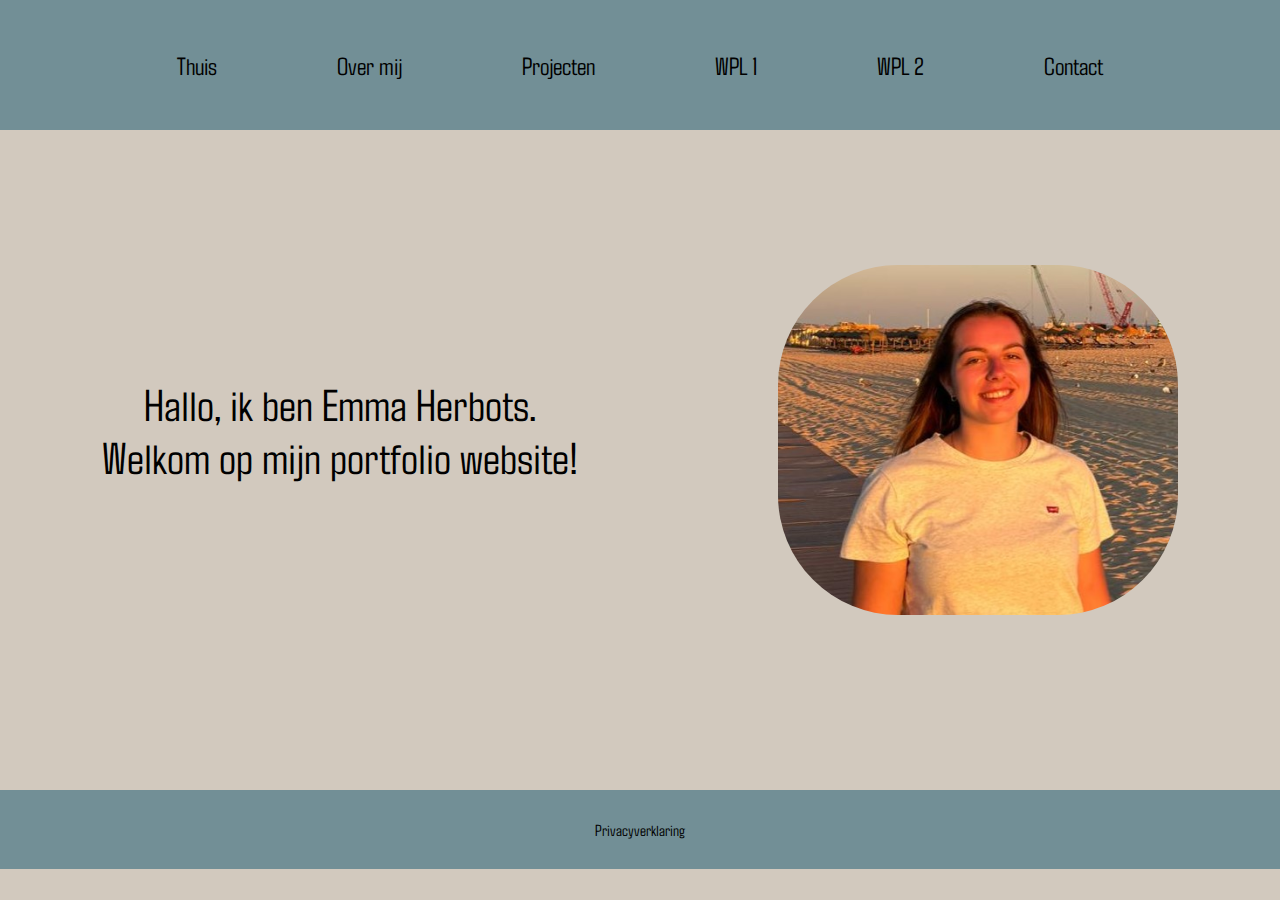
<file: index.html>
<html lang="nl">
<head>
    <meta charset="UTF-8">
    <title>Thuis</title>
    <link rel="preconnect" href="https://fonts.googleapis.com">
    <link rel="preconnect" href="https://fonts.gstatic.com" crossorigin>
    <link href="https://fonts.googleapis.com/css2?family=Agdasima:wght@400;700&display=swap" rel="stylesheet">
    <meta name="viewport" content="width=device-width, initial-scale=1.0">
    <link rel="stylesheet" href="assets/css/style.css">
</head>
<body>
<header>
    <article>
        <div id="navigatie">
            <nav>
                <ul>
                    <li><a href="index.html">Thuis</a></li>
                    <li><a href="over-mij.html">Over mij</a></li>
                    <li><a href="projecten.html">Projecten</a></li>
                    <li><a href="werkplekleren.html">WPL 1</a></li>
                    <li><a href="wpl2.html">WPL 2</a></li>
                    <li><a href="contact.html">Contact</a></li>
                </ul>
            </nav>
        </div>
    </article>
</header>
<main>
    <section>
        <div class="welcome">
            <p>Hallo, ik ben Emma Herbots.<br>Welkom op mijn portfolio website!</p>
            <img src="assets/images/Afbeelding%20van%20WhatsApp%20op%202024-12-03%20om%2018.46.36_10beb8a6.jpg" alt="mijn profiel foto">
        </div>
    </section>
</main>
<footer>
    <section>
        <ul>
            <li>
                <a href="/assets/Privacyverklaring.pdf" target="_blank" rel="noopener">Privacyverklaring</a>
            </li>
        </ul>
    </section>
</footer>
</body>
</html>
</file>
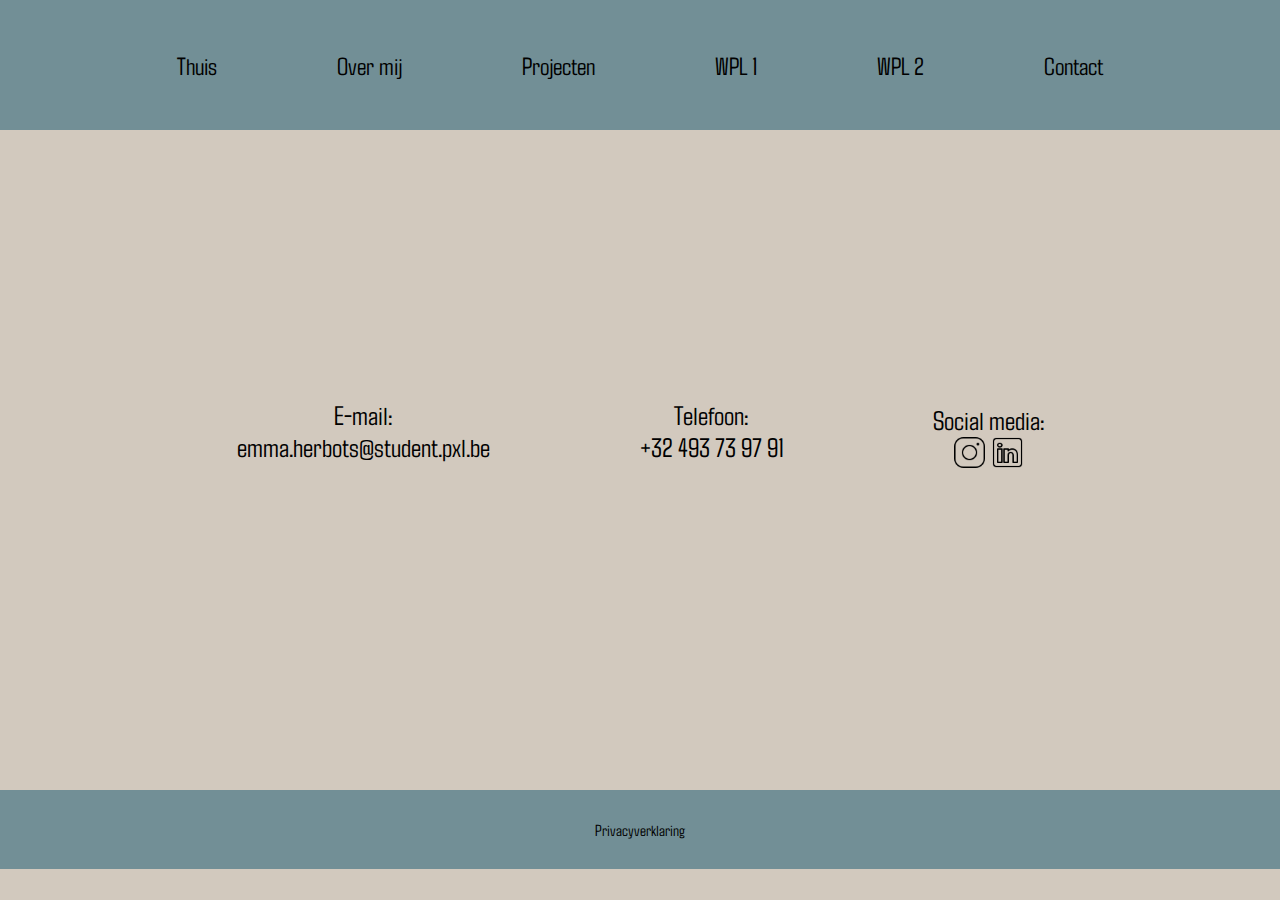
<file: contact.html>
<!DOCTYPE html>
<html lang="nl">
<head>
    <meta charset="UTF-8">
    <title>Contact</title>
    <link rel="preconnect" href="https://fonts.googleapis.com">
    <link rel="preconnect" href="https://fonts.gstatic.com" crossorigin>
    <link href="https://fonts.googleapis.com/css2?family=Agdasima:wght@400;700&display=swap" rel="stylesheet">
    <meta name="viewport" content="width=device-width, initial-scale=1.0">
    <script defer src="wpl.js"></script>
    <link rel="stylesheet" href="assets/css/style.css">
</head>
<body>
<header>
    <article>
    <div id="navigatie">
        <nav>
            <ul>
                <li><a href="index.html">Thuis</a></li>
                <li><a href="over-mij.html">Over mij</a></li>
                <li><a href="projecten.html">Projecten</a></li>
                <li><a href="werkplekleren.html">WPL 1</a></li>
                <li><a href="wpl2.html">WPL 2</a></li>
                <li><a href="contact.html">Contact</a></li>
            </ul>
        </nav>
    </div>
    </article>
</header>
<main>
    <section>
    <div class="contact">
        <p>E-mail:<br>emma.herbots@student.pxl.be</p>
        <p>Telefoon:<br>+32 493 73 97 91</p>

        <div class="socials-container">
            <div class="social-item">
                <p>Social media:</p>
                <a href="https://www.instagram.com/emma.herbots/" target="_blank" rel="noopener"><img src="assets/images/icons8-instagram-50.png" alt="instagram logo" ></a>
                <a href="https://www.linkedin.com/in/emma-herbots-a1575b332/" target="_blank" rel="noopener"><img src="assets/images/icons8-linkedin-50.png" alt="linkedin logo"></a>
            </div>
        </div>
    </div>
    </section>
</main>
<footer>
    <section>
        <ul>
            <li>
                <a href="/assets/Privacyverklaring.pdf" target="_blank" rel="noopener">Privacyverklaring</a>
            </li>
        </ul>
    </section>
</footer>
</body>
</html>
</file>
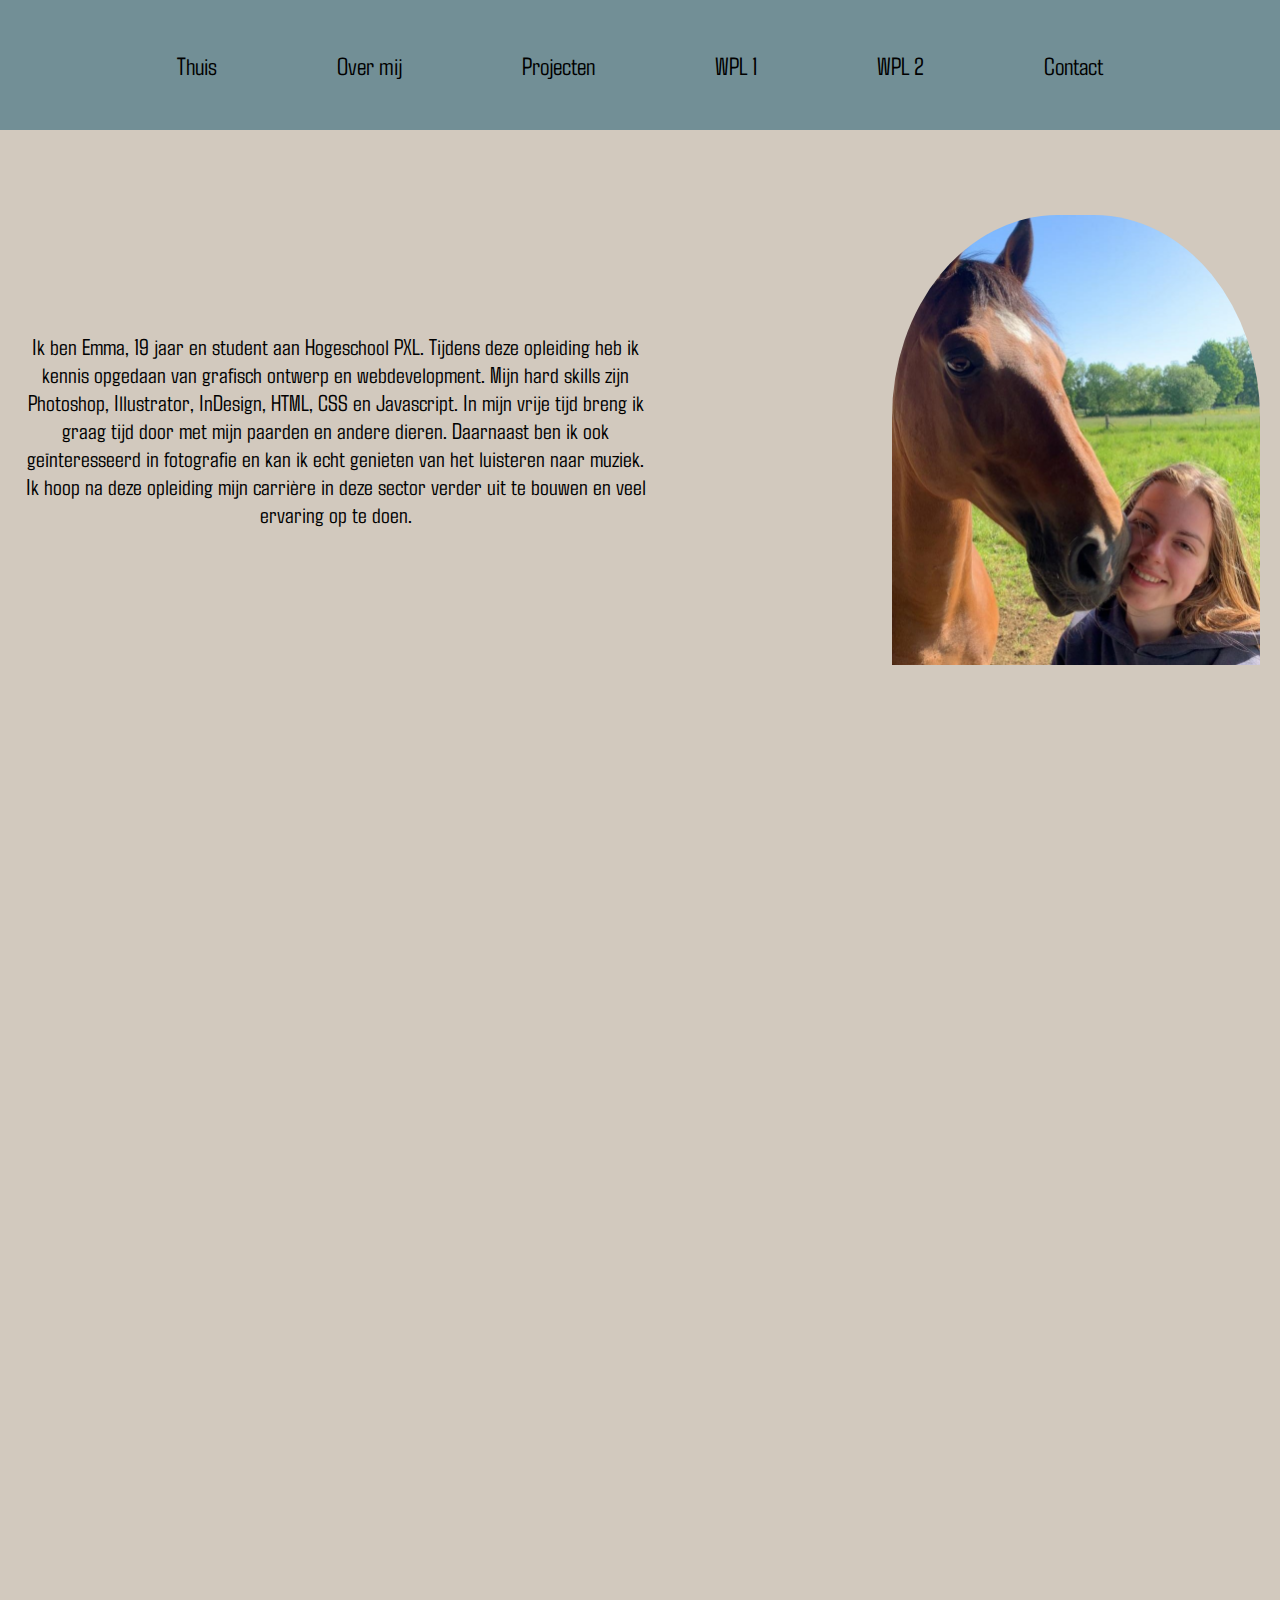
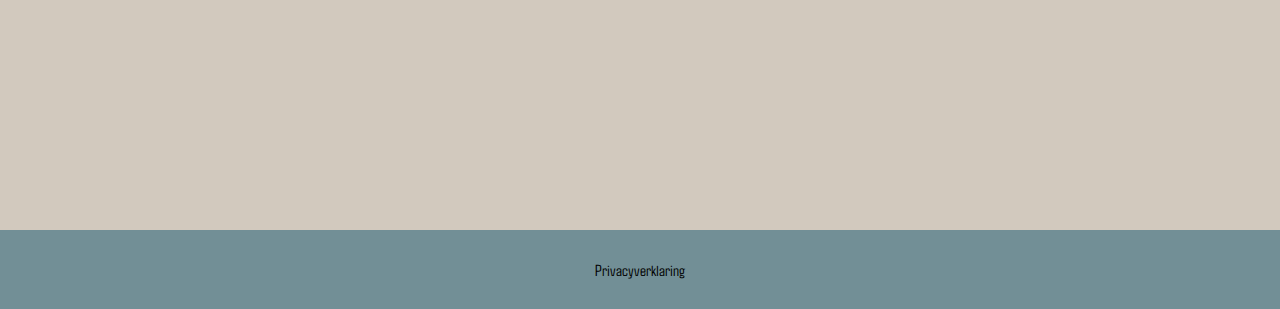
<file: over-mij.html>
<!DOCTYPE html>
<html lang="nl">
<head>
    <meta charset="UTF-8">
    <title>Over mij</title>
  <link rel="preconnect" href="https://fonts.googleapis.com">
  <link rel="preconnect" href="https://fonts.gstatic.com" crossorigin>
  <link href="https://fonts.googleapis.com/css2?family=Agdasima:wght@400;700&display=swap" rel="stylesheet">
  <meta name="viewport" content="width=device-width, initial-scale=1.0">
  <script defer src="animatie.js"></script>
  <link rel="stylesheet" href="assets/css/style.css">
</head>

<button id="backToTop" title="Terug naar boven">↑</button>

<body>
<header>
  <article>
  <div id="navigatie">
    <nav>
      <ul>
        <li><a href=index.html>Thuis</a></li>
        <li><a href="over-mij.html">Over mij</a></li>
        <li><a href="projecten.html">Projecten</a></li>
        <li><a href="werkplekleren.html">WPL 1</a></li>
        <li><a href="wpl2.html">WPL 2</a></li>
        <li><a href="contact.html">Contact</a></li>
      </ul>
    </nav>
  </div>
  </article>
</header>

<main>
  <section>
  <div class="information">
  <p>Ik ben Emma, 19 jaar en student aan Hogeschool PXL. Tijdens deze opleiding heb ik kennis opgedaan van grafisch ontwerp en webdevelopment. Mijn hard skills zijn Photoshop, Illustrator, InDesign, HTML, CSS en Javascript. In mijn vrije tijd breng ik graag tijd door met mijn paarden en andere dieren. Daarnaast ben ik ook geïnteresseerd in fotografie en kan ik echt genieten van het luisteren naar muziek. Ik hoop na deze opleiding mijn carrière in deze sector verder uit te bouwen en veel ervaring op te doen.</p>
  <img src="assets/images/Afbeelding%20van%20WhatsApp%20op%202024-12-03%20om%2018.46.37_e9f24dba.jpg" alt="ik met mij paard Armani">
  </div>

    <article class="pop-in">
      <div class="titel">Extra weetje</div>
      <div class="extra">
        <p>Naast mijn werk als grafisch ontwerper is mijn passie voor paarden een belangrijk onderdeel van mijn leven. Ik rij al sinds mijn kindertijd en verzorg met veel inzet mijn eigen paarden thuis. De dagelijkse tijd in de stallen geeft me niet alleen energie, maar heeft me ook waardevolle eigenschappen bijgebracht zoals doorzettingsvermogen, verantwoordelijkheid en aandacht voor detail. Die neem ik elke dag mee in mijn werk als ontwerper.</p>
      </div>
    </article>

  </section>
</main>

<footer>
  <section>
    <ul>
      <li>
        <a href="/assets/Privacyverklaring.pdf" target="_blank" rel="noopener">Privacyverklaring</a>
      </li>
    </ul>
  </section>
</footer>
</body>
</html>
</file>
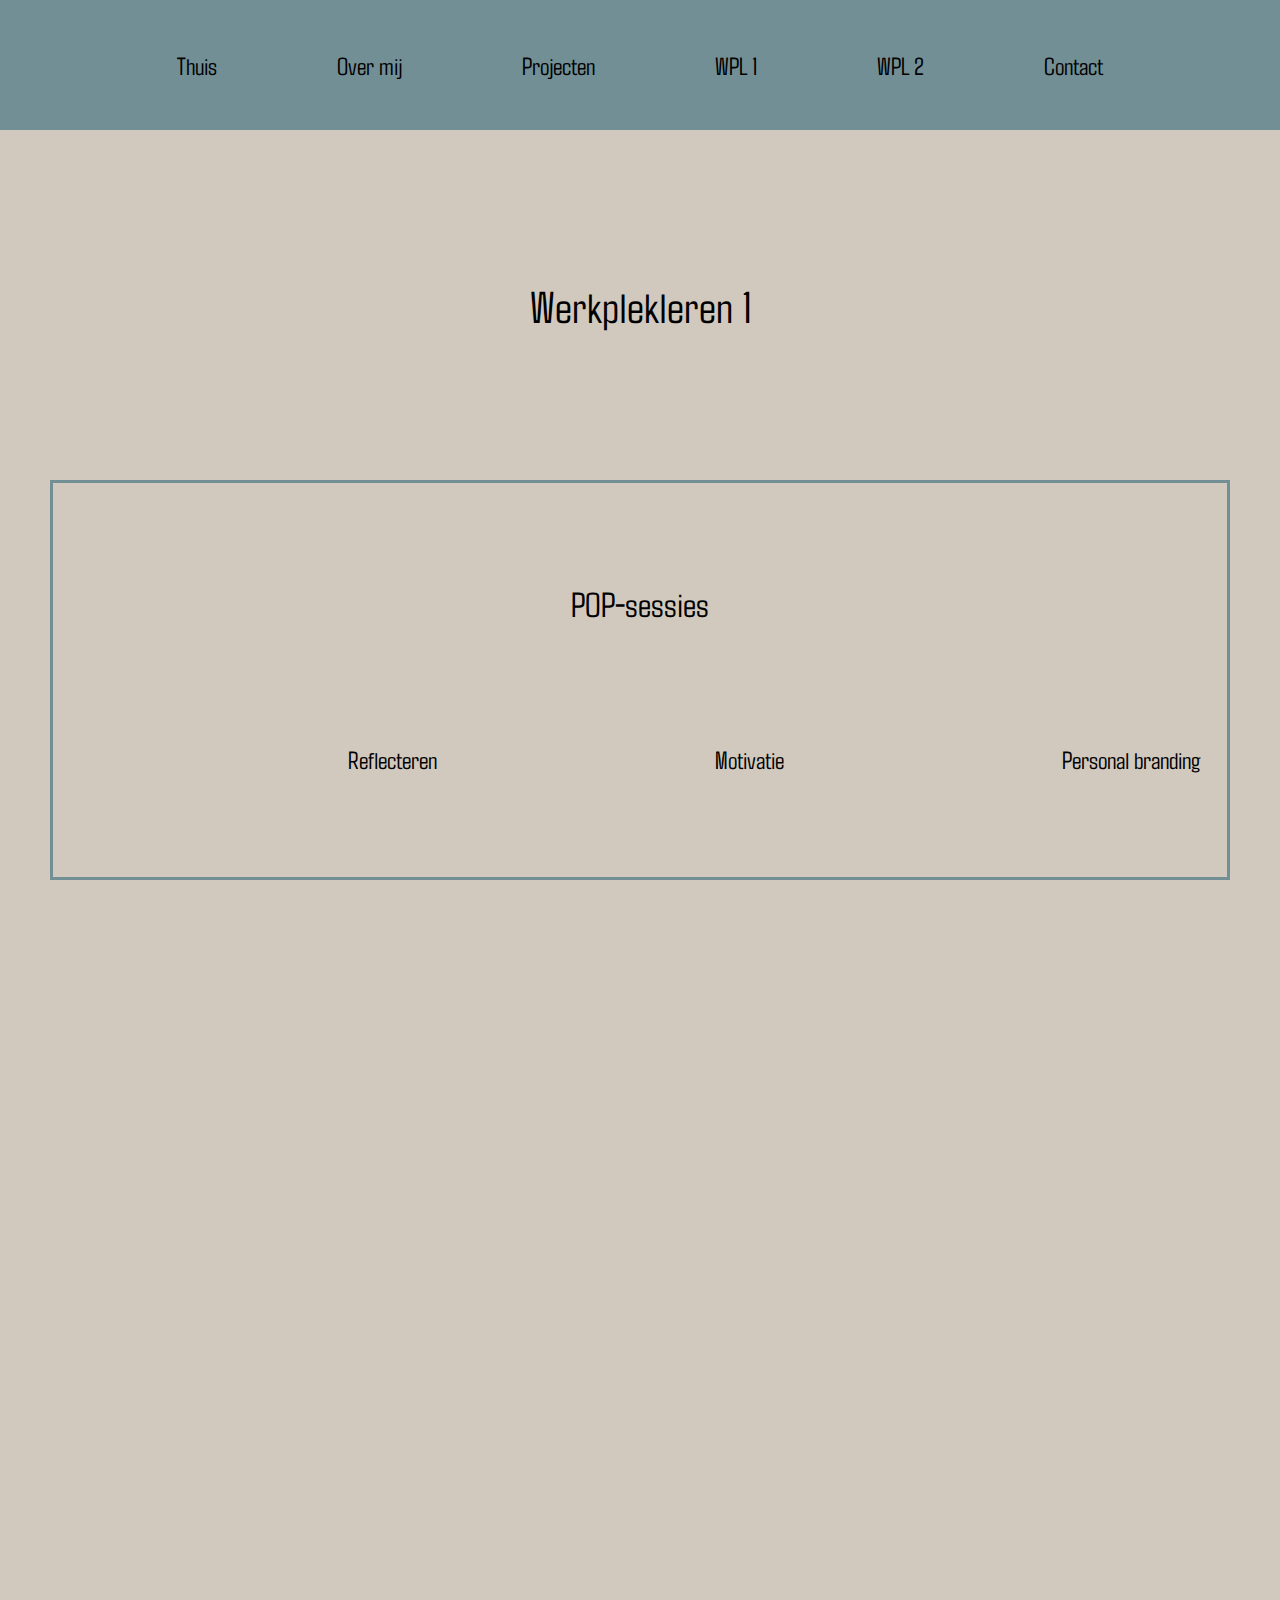
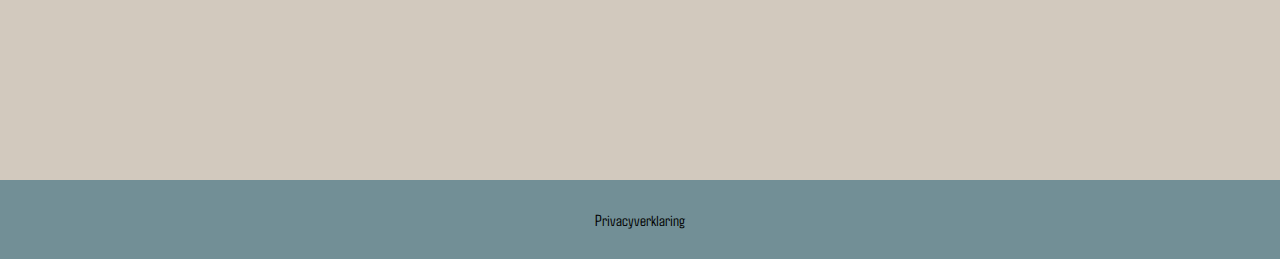
<file: werkplekleren.html>
<!DOCTYPE html>
<html lang="nl">
<head>
    <meta charset="UTF-8">
    <title>Werkplekleren 1</title>
  <link rel="preconnect" href="https://fonts.googleapis.com">
  <link rel="preconnect" href="https://fonts.gstatic.com" crossorigin>
  <link href="https://fonts.googleapis.com/css2?family=Agdasima:wght@400;700&display=swap" rel="stylesheet">
  <meta name="viewport" content="width=device-width, initial-scale=1.0">
  <script defer src="animatie.js"></script>
  <link rel="stylesheet" href="assets/css/style.css">
</head>

<button id="backToTop" title="Terug naar boven">↑</button>

<body>
<header>
  <article>
  <div id="navigatie">
    <nav>
      <ul>
        <li><a href=index.html>Thuis</a></li>
        <li><a href="over-mij.html">Over mij</a></li>
        <li><a href="projecten.html">Projecten</a></li>
        <li><a href="werkplekleren.html">WPL 1</a></li>
        <li><a href="wpl2.html">WPL 2</a></li>
        <li><a href="contact.html">Contact</a></li>
      </ul>
    </nav>
  </div>
  </article>
</header>
<main>
<section>
  <div class="titel">
    <p>Werkplekleren 1</p>
  </div>

  <article class="pop-in">
  <div class="wpl">
  <div class="pop-sessies">
    <p>POP-sessies</p>
  </div>
    <div class="link">
      <a href="https://drive.google.com/file/d/18aEJ13fGnbP0dyMihuIkD5DKUneV419F/view?usp=drive_link" target="_blank" rel="noopener">Reflecteren</a>
      <a href="https://drive.google.com/file/d/15gHQey7FE7LmGZsbdPdKYosseYw8wwkM/view?usp=drive_link" target="_blank" rel="noopener">Motivatie</a>
      <a href="https://drive.google.com/file/d/1MI_Jfu3R8Sypz3lrSeEyNlx7jHvx5O8y/view?usp=drive_link" target="_blank" rel="noopener">Personal branding</a>
    </div>
  </div>
  </article>

  <article class="pop-in">
  <div class="wpl">
    <div class="seminarie">
      <p>Seminaries</p>
    </div>
    <div class="link1">
      <a href="https://drive.google.com/file/d/1XtIa7F3aiOazSLTI2oeJKCxJdYwhs4VR/view?usp=drive_link" target="_blank" rel="noopener">Opdracht gastsprekers</a>
    </div>
  </div>
  </article>

  <article class="pop-in">
  <div class="wpl">
    <div class="vacatures">
      <p>Vacatures</p>
    </div>
    <div class="link2">
      <a href="https://drive.google.com/file/d/1DQjOAa6qHC7XA8rvwIK17egWEYqCO9CQ/view?usp=drive_link" target="_blank" rel="noopener">Vacature opdracht</a>
    </div>
  </div>
  </article>

  <article class="pop-in">
  <div class="wpl">
    <div class="dashboard">
      <p>Dashboard & Concept poster</p>
    </div>
    <div class="link3">
      <a href="https://www.figma.com/proto/hBGZGDAAZ9iztdGm6V3auU/Dashboard-Cv?node-id=34-46&starting-point-node-id=34%3A46&t=g8ElvfeCDfZTwWTp-1" target="_blank" rel="noopener">Dashboard</a>
      <a href="https://drive.google.com/file/d/1picaBj4s9yX-j0RVcwKTv7dzFsqczjmt/view?usp=drive_link" target="_blank" rel="noopener">Concept poster</a>
    </div>
  </div>
  </article>

  <article class="pop-in">
  <div class="wpl">
    <div class="portfolio">
      <p>Visual design portfolio</p>
    </div>
    <div class="link4">
      <a href="https://www.figma.com/design/CojGWFPPCO8O9ZsFpDMaUK/portfolio-design?node-id=41-52&t=1R4RNZR9ZPUr8nER-1" target="_blank" rel="noopener">Visual design</a>
    </div>
  </div>
  </article>

  <article class="pop-in">
  <div class="wpl">
    <div class="eindreflectie">
      <p>Eindreflectie</p>
    </div>
    <div class="link5">
      <a href="https://drive.google.com/file/d/1g6xVpr4z51qGxmTMOlu2Yju1x5qureH-/view?usp=drive_link" target="_blank" rel="noopener">Eindreflectie werkplekleren 1</a>
    </div>
  </div>
  </article>

</section>
</main>
<footer>
  <section>
    <ul>
      <li>
        <a href="https://drive.google.com/file/d/1wS4E27PwIs46u1TfVx7jOGierfb47Xhd/view?usp=drive_link" target="_blank" rel="noopener">Privacyverklaring</a>
      </li>
    </ul>
  </section>
</footer>
</body>
</html>
</file>
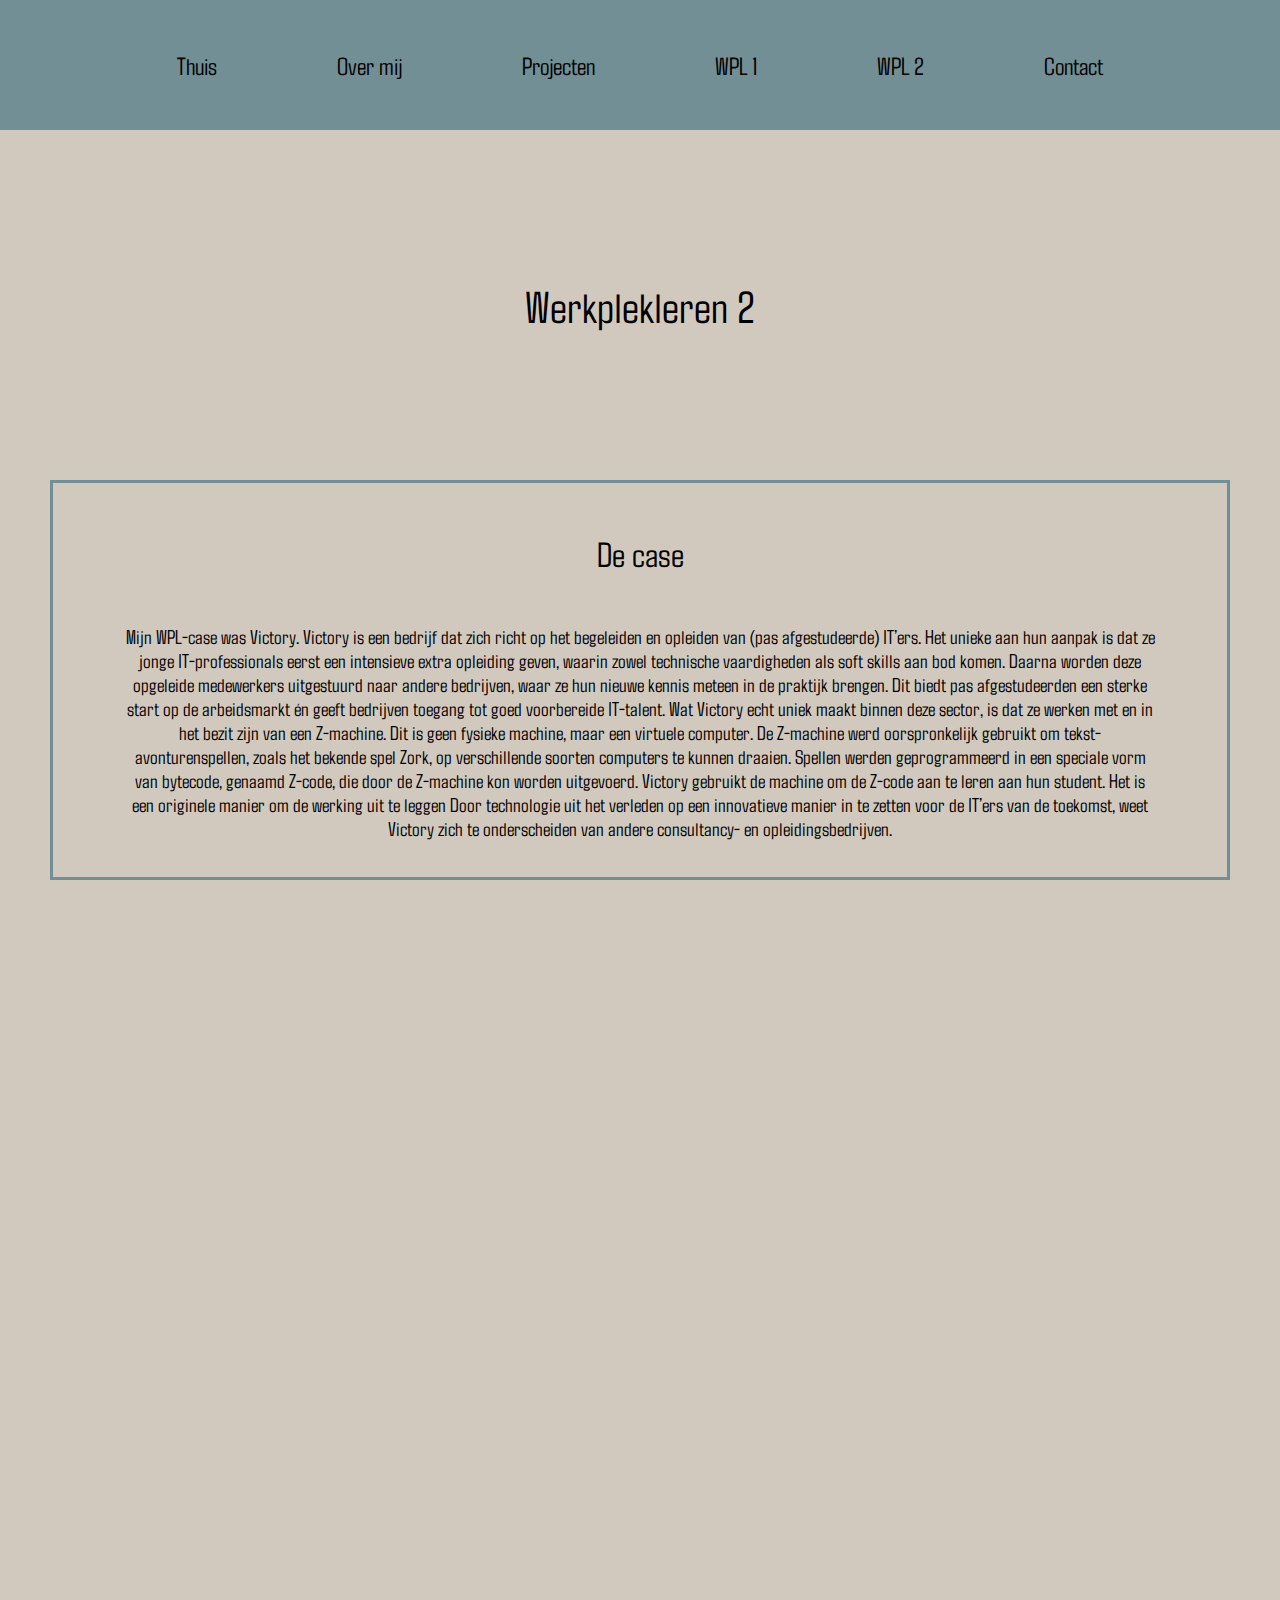
<file: wpl2.html>
<!DOCTYPE html>
<html lang="en">
<head>
    <meta charset="UTF-8">
    <title>Werkplekleren 2</title>
  <link rel="preconnect" href="https://fonts.googleapis.com">
  <link rel="preconnect" href="https://fonts.gstatic.com" crossorigin>
  <link href="https://fonts.googleapis.com/css2?family=Agdasima:wght@400;700&display=swap" rel="stylesheet">
  <meta name="viewport" content="width=device-width, initial-scale=1.0">
  <script defer src="animatie.js"></script>
  <link rel="stylesheet" href="assets/css/style.css">
</head>

<button id="backToTop" title="Terug naar boven">↑</button>

<body>
<header>
  <article>
    <div id="navigatie">
      <nav>
        <ul>
          <li><a href="index.html">Thuis</a></li>
          <li><a href="over-mij.html">Over mij</a></li>
          <li><a href="projecten.html">Projecten</a></li>
          <li><a href="werkplekleren.html">WPL 1</a></li>
          <li><a href="wpl2.html">WPL 2</a></li>
          <li><a href="contact.html">Contact</a></li>
        </ul>
      </nav>
    </div>
  </article>
</header>

<main>
  <section>
    <div class="titel">
      <p>Werkplekleren 2</p>
    </div>

    <article class="pop-in">
      <div class="wpl">
        <div class="case">
          <p>De case</p>
        </div>
          <div class="tekst">
            <p>Mijn WPL-case was Victory. Victory is een bedrijf dat zich richt op het begeleiden en opleiden van (pas afgestudeerde) IT’ers. Het unieke aan hun aanpak is dat ze jonge IT-professionals eerst een intensieve extra opleiding geven, waarin zowel technische vaardigheden als soft skills aan bod komen. Daarna worden deze opgeleide medewerkers uitgestuurd naar andere bedrijven, waar ze hun nieuwe kennis meteen in de praktijk brengen. Dit biedt pas afgestudeerden een sterke start op de arbeidsmarkt én geeft bedrijven toegang tot goed voorbereide IT-talent.
              Wat Victory echt uniek maakt binnen deze sector, is dat ze werken met en in het bezit zijn van een Z-machine. Dit is geen fysieke machine, maar een virtuele computer. De Z-machine werd oorspronkelijk gebruikt om tekst-avonturenspellen, zoals het bekende spel Zork, op verschillende soorten computers te kunnen draaien. Spellen werden geprogrammeerd in een speciale vorm van bytecode, genaamd Z-code, die door de Z-machine kon worden uitgevoerd. Victory gebruikt de machine om de Z-code aan te leren aan hun student. Het is een originele manier om de werking uit te leggen
              Door technologie uit het verleden op een innovatieve manier in te zetten voor de IT’ers van de toekomst, weet Victory zich te onderscheiden van andere consultancy- en opleidingsbedrijven.
            </p>
          </div>
      </div>
    </article>

    <article class="pop-in">
      <div class="wpl">
        <div class="aandeel">
          <p>Mijn aandeel</p>
        </div>
          <div class="tekst">
            <p>Tijdens de onderzoeksfase van het project heb ik mij voornamelijk gefocust op het ontwikkelen van persona’s en het uitwerken van de brand personality van Victory. Dit onderdeel was essentieel om een goed beeld te krijgen van de doelgroep en om de communicatie van het merk hierop af te stemmen. Binnen de brand personality heb ik mij verdiept in het bepalen van het merk-archetype, het vastleggen van attributen, en het formuleren van een brand voice en brand messaging. Samen met mijn teamgenoot heb ik dit zorgvuldig onderzocht, waarbij we gekeken hebben naar de missie, visie en werkwijze van Victory. Op basis van deze inzichten hebben we bepaald welke merkidentiteit het beste past bij hun unieke positie als opleider en begeleider van jonge IT-professionals.
              In de uitvoeringsfase hebben we de taken binnen het team verdeeld. Ik heb meegewerkt aan het visuele design van de merkidentiteit. Ik heb verder gewerkt op wat een teamgenoot begonnen was. Later in het proces werd het designgedeelte terug overgenomen, en werd verder uitgewerkt en verfijnd.
              Zodra het logo en het visuele ontwerp afgerond waren, heb ik mij gefocust op het finaliseren van het campagneplan wat iemand anders begonnen was. Vervolgens heb ik mock-ups gemaakt waarin het campagneconcept visueel werd toegepast, zoals op sociale media, posters of andere communicatiemiddelen. Deze mock-ups hielpen om het eindresultaat concreet en overtuigend te presenteren
            </p>
          </div>
      </div>
    </article>

    <article class="pop-in">
      <div class="wpl">
        <div class="geleerd">
          <p>Wat heb ik geleerd?</p>
        </div>
          <div class="tekst">
            <p>Door dit project heb ik veel geleerd over het belang van een sterke en doordachte merkidentiteit. Tijdens het opstellen van persona’s en het uitwerken van de brand personality heb ik beter leren analyseren wie de doelgroep is en hoe je een merk visueel en inhoudelijk afstemt op die doelgroep. Begrippen zoals merk-archetype, brand voice en messaging waren nieuw voor mij, maar ik begrijp nu hoe krachtig deze elementen zijn in het vormgeven van een merk.
              Daarnaast heb ik geleerd om goed samen te werken binnen een team en door te zetten, ook wanner het moeilijker ging. We verdeelde de taken eerlijk en zodat we elkaars werk goed konden aanvullen. Het verder uitwerken van het visuele design en het afwerken van het campagneplan leerde me flexibel om te gaan met gedeeltelijk uitgewerkt materiaal en toch tot een samenhangend eindresultaat te komen. Het maken van mock-ups gaf mij bovendien inzicht in hoe een concept tot leven komt en hoe belangrijk het is om ideeën visueel duidelijk te communiceren.
            </p>
          </div>
      </div>
    </article>

    <article class="pop-in">
      <div class="wpl">
        <div class="resultaat">
          <p>Resultaat</p>
        </div>
          <div class="resultaat-link">
            <a href="https://www.figma.com/proto/w5fJoHT0YkbScB8YNahgr1/Wireframes-VICTORY?node-id=734-29958&t=K4OieTOKUs53VKA3-1" target="_blank" rel="noopener">Prototype van Victory</a>
            <a href="/assets/brandbook_victory.pdf" target="_blank" rel="noopener">Brand book</a>
          </div>
        </div>
    </article>

    <article class="pop-in">
      <div class="wpl">
        <div class="eindreflectie">
          <p>Eindreflectie</p>
        </div>
        <div class="eindreflectie2">
          <a href="/assets/Eindreflectie%20WPL%202.pdf" target="_blank" rel="noopener">Eindreflectie werkplekleren 2</a>
        </div>
      </div>
    </article>

  </section>
</main>

<footer>
  <section>
    <ul>
      <li>
        <a href="/assets/Privacyverklaring.pdf" target="_blank" rel="noopener">Privacyverklaring</a>
      </li>
    </ul>
  </section>
</footer>

</body>
</html>
</file>
<file: assets/css/style.css>
*{
    margin: 0;
    padding: 0;
    box-sizing: border-box;
    font-family: 'agdasima', sans-serif;
    background-color: #D2C9BE;
}
nav {
    background-color: #728F96;
    padding: 50px;
    display: flex;
    justify-content: center;
    font-size: 25px;
    text-decoration: none;
}
nav ul{
    display: flex;
    justify-content: center;
    align-items: center;
    list-style: none;
    background-color: #728F96;
    gap: 120px;
}
nav ul li{
    background-color: #728F96;
}
nav a {
    text-decoration: none;
    color: black;
    font-weight: normal;
    background-color: #728F96;
}
nav a:hover {
    text-decoration: underline;
}
.welcome {
    display: flex;
    align-items: center;
    justify-content: center;
    padding: 50px 20px;
    height: 600px;
}
.welcome img {
    border-radius: 120px;
    width: 400px;
    height: 350px;
    object-fit: cover;
    margin-top: 20px;
    margin-left: 100px;
}
.welcome p {
    display: flex;
    font-size: 45px;
    justify-content: center;
    text-align: center;
    margin-right: 100px;
}
.information {
    display: flex;
    align-items: center;
    justify-content: center;
    padding: 50px 20px;
    height: 600px;
}
.information img {
    border-top-left-radius: 45%;
    border-top-right-radius: 45%;
    width: 379px;
    height: 450px;
    object-fit: cover;
    margin-top: 20px;
    margin-left: 150px;
}
.information p {
    display: flex;
    font-size: 23px;
    justify-content: center;
    text-align: center;
    margin-right: 90px;
    width: 650px;
}
.extra{
    display: flex;
    align-items: center;
    justify-content: center;
    padding: 50px 20px;
    height: 400px;
    border: 3px solid #728F96;
    margin-bottom: 350px;
    margin-left: 50px;
    margin-right: 50px;
}
.extra p{
    display: flex;
    font-size: 23px;
    justify-content: center;
    text-align: center;
    width: 900px;
}
.projecten{
    display: flex;
    align-items: center;
    justify-content: center;
    height: 350px;
    font-size: 50px;
}
.surrealisme{
    display: flex;
    align-items: center;
    justify-content: center;
    padding: 50px 20px;
    height: 600px;
    border: 3px solid #728F96;
    margin-left: 50px;
    margin-right: 50px;
}
.surrealisme img {
    width: 320px;
    height: 450px;
    margin-top: 20px;
    margin-right: 170px;
}
.surrealisme p{
    display: flex;
    font-size: 23px;
    justify-content: center;
    text-align: center;
    width: 600px;
}
.illustrator {
    display: flex;
    align-items: center;
    justify-content: center;
    padding: 50px 20px;
    height: 600px;
    border: 3px solid #728F96;
    margin: 350px 50px;
}
.illustrator img{
    width: 520px;
    height: 309px;
    margin-top: 20px;
    margin-right: 80px;
}
.illustrator p{
    display: flex;
    font-size: 23px;
    justify-content: center;
    text-align: center;
    margin: 50px;
    width: 600px;
}
.armani {
    display: flex;
    align-items: center;
    justify-content: center;
    padding: 50px 20px;
    height: 600px;
    border: 3px solid #728F96;
    margin: 350px 50px;
}
.armani img {
    width: 279px;
    height: 350px;
    margin-top: 20px;
    margin-right: 40px;
    margin-left: 20px;

}
.pijl img {
    width: 20px;
    height: 20px;
}
.armani p{
    display: flex;
    font-size: 23px;
    justify-content: center;
    text-align: center;
    margin-right: 100px;
}
.brand-book{
    padding: 50px 20px;
    height: 400px;
    border: 3px solid #728F96;
    margin: 350px 50px;
}
.brand-book-link a{
    display: flex;
    align-items: center;
    justify-content: center;
    font-size: 35px;
    padding-bottom: 50px;
    color: black;
    text-decoration: none;
}
.brand-book-link a:hover{
    text-decoration: underline;
}
.titel{
    display: flex;
    align-items: center;
    justify-content: center;
    height: 350px;
    font-size: 45px;
}
.wpl{
    padding: 50px 20px;
    height: 400px;
    border: 3px solid #728F96;
    margin-left: 50px;
    margin-right: 50px;
    margin-bottom: 350px;
}
.pop-sessies{
    display: flex;
    align-items: center;
    justify-content: center;
    padding: 50px 20px;
    font-size: 35px;
    margin-bottom: 70px;
}
.link a{
    color: black;
    text-decoration: none;
    margin-left: 275px;
    font-size: 25px;
}
.link a:hover{
    text-decoration: underline;
}
.seminarie{
    display: flex;
    align-items: center;
    justify-content: center;
    padding: 50px 20px;
    font-size: 35px;
    margin-bottom: 70px;
}
.link1 a{
    color: black;
    text-decoration: none;
    margin-left: 600px;
    font-size: 25px;
}
.link1 a:hover{
    text-decoration: underline;
}
.vacatures{
    display: flex;
    align-items: center;
    justify-content: center;
    padding: 50px 20px;
    font-size: 35px;
    margin-bottom: 70px;
}
.link2 a{
    color: black;
    text-decoration: none;
    margin-left: 620px;
    font-size: 25px;
}
.link2 a:hover{
    text-decoration: underline;
}
.dashboard{
    display: flex;
    align-items: center;
    justify-content: center;
    padding: 50px 20px;
    font-size: 35px;
    margin-bottom: 70px;
}
.link3 a{
    color: black;
    text-decoration: none;
    margin-left: 400px;
    font-size: 25px;
}
.link3 a:hover{
    text-decoration: underline;
}
.portfolio{
    display: flex;
    align-items: center;
    justify-content: center;
    padding: 50px 20px;
    font-size: 35px;
    margin-bottom: 70px;
}
.link4 a{
    color: black;
    text-decoration: none;
    margin-left: 620px;
    font-size: 25px;
}
.link4 a:hover{
    text-decoration: underline;
}
.eindreflectie{
    display: flex;
    align-items: center;
    justify-content: center;
    padding: 50px 20px;
    font-size: 35px;
    margin-bottom: 70px;
}
.link5 a{
    color: black;
    text-decoration: none;
    margin-left: 590px;
    font-size: 25px;
}
.link5 a:hover{
    text-decoration: underline;
}
.case{
    display: flex;
    align-items: center;
    justify-content: center;
    font-size: 35px;
    padding-bottom: 50px;
}
.tekst{
    color: black;
    text-decoration: none;
    font-size: 20px;
    text-align: center;
    margin-left: 50px;
    margin-right: 50px;
}
.aandeel{
    display: flex;
    align-items: center;
    justify-content: center;
    padding-bottom: 50px;
    font-size: 35px;
}
.geleerd{
    display: flex;
    align-items: center;
    justify-content: center;
    padding-bottom: 70px;
    font-size: 35px;
}

.resultaat{
    display: flex;
    align-items: center;
    justify-content: center;
    padding: 50px 20px;
    font-size: 35px;
    margin-bottom: 70px;
}
.resultaat-link a{
    color: black;
    text-decoration: none;
    font-size: 25px;
    margin-left: 350px;
}
.resultaat-link a:hover{
    text-decoration: underline;
}
.eindreflectie2 a{
    color: black;
    text-decoration: none;
    margin-left: 590px;
    font-size: 25px;
}
.eindreflectie2 a:hover{
    text-decoration: underline;
}
.contact {
    display: flex;
    align-items: center;
    justify-content: center;
    padding: 50px 20px;
    height: 600px;
    gap: 150px;
}
.contact p{
    display: flex;
    font-size: 27px;
    justify-content: center;
    text-align: center;
}
.socials-container{
    display: flex;
    justify-content: center;
    align-items: center;
    margin-top: 1rem;
    text-align: center;
}
.social-item{
    display: inline-block;
    align-items: center;
    flex-direction: column;
    flex: 1;
}
.social-item img{
    height: 35px;
    width: 35px;

}
footer {
    background-color: #728F96;
    padding: 30px;
    display: flex;
    justify-content: center;
    align-items: center;
    margin-top: 60px;
    text-decoration: none;
}
footer ul{
    text-decoration: none;
    color: black;
    background-color: #728F96;
}
footer ul li{
    list-style: none;
    text-decoration: none;
    color: black;
    background-color: #728F96;
}
footer ul li a{
    text-decoration: none;
    color: black;
    background-color: #728F96;
}
footer a:hover{
    text-decoration: underline;
}

.pop-in {
    opacity: 0;
    transform: translateY(60px) scale(0.8);
    transition: opacity 0.8s ease, transform 0.8s ease;
}

.pop-in.visible {
    opacity: 1;
    transform: translateY(0) scale(1);
}

#backToTop {
    position: fixed;
    bottom: 30px;
    right: 30px;
    padding: 10px 15px;
    font-size: 24px;
    background-color: #728F96;
    color: white;
    border: none;
    cursor: pointer;
    opacity: 0;
    pointer-events: none;
    transition: opacity 0.4s ease;
    z-index: 1000;
}

#backToTop.show {
    opacity: 1;
    pointer-events: auto;
}

@media (max-width: 1050px){
    nav ul li{
        font-size: 20px;
        flex-direction: row;
    }

    .welcome {
        flex-direction: column;
        height: auto;
        padding: 30px 15px;
    }

    .welcome img {
        width: 300px;
        height: 250px;
        margin: 20px auto;
    }

    .welcome p {
        font-size: 25px;
        margin: 0 15px;
        flex-direction: row;
    }

    .information {
        flex-direction: column;
        height: auto;
        padding: 30px 15px;
    }

    .information img {
        width: 280px;
        height: 350px;
        margin: 20px auto;
    }

    .information p {
        font-size: 20px;
        margin: 0 15px;
        width: auto;
    }

    .extra {
        height: auto;
        margin: 50px 30px;
        padding: 30px 15px;
    }

    .extra p {
        font-size: 20px;
        width: auto;
    }

    .projecten {
        font-size: 40px;
        height: 250px;
    }

    .surrealisme {
        flex-direction: column;
        height: auto;
        margin: 50px 30px;
        padding: 30px 15px;
    }

    .surrealisme img {
        width: 250px;
        height: 350px;
        margin: 20px auto;
    }

    .surrealisme p {
        font-size: 20px;
        width: auto;
        margin: 0 15px;
    }

    .illustrator {
        flex-direction: column;
        height: auto;
        margin: 50px 30px;
        padding: 30px 15px;
    }

    .illustrator img {
        width: 400px;
        height: 240px;
        margin: 20px auto;
    }

    .illustrator p {
        font-size: 20px;
        width: auto;
        margin: 0 15px;
    }

    .armani {
        flex-direction: row;
        height: auto;
        margin: 50px 30px;
        padding: 30px 15px;

    }

    .armani img {
        width: 220px;
        height: 270px;
        margin: 20px auto;
    }

    .armani p {
        font-size: 16px;
        width: 500px;
        margin: 15px;
    }

    .brand-book {
        height: auto;
        margin: 50px 30px;
        padding: 30px 15px;
    }

    .brand-book-link a {
        font-size: 30px;
        padding-bottom: 30px;
    }

    .titel {
        font-size: 35px;
        height: 250px;
    }

    .wpl {
        height: auto;
        margin: 50px 30px;
        padding: 30px 15px;
    }

    .pop-sessies, .seminarie, .vacatures, .dashboard, .portfolio, .eindreflectie, .resultaat {
        font-size: 30px;
        padding: 30px 15px;
        margin-bottom: 50px;
        text-align: center;
        display: block;
    }

    .link a, .link1 a, .link2 a, .link3 a, .link4 a, .link5 a, .resultaat-link a, .eindreflectie2 a {
        margin-left: 0;
        font-size: 20px;
        display: block;
        text-align: center;
        margin-top: 10px;
        flex-direction: row;
    }

    .case, .aandeel, .geleerd {
        font-size: 30px;
        padding-bottom: 30px;
    }

    .tekst {
        font-size: 18px;
        margin: 0 30px;
    }

    .contact {
        flex-direction: column;
        height: auto;
        padding: 30px 15px;
        gap: 50px;
    }

    .contact p {
        font-size: 24px;
    }

    .socials-container {
        margin-top: 15px;
    }

    .social-item img {
        height: 30px;
        width: 30px;
    }

    footer {
        padding: 20px;
        margin-top: 40px;
    }
    #backToTop {
        display: none;
    }

    #backToTop.show {
        display: none;
    }
}


@media (max-width: 1200px) {
    nav ul {
        gap: 60px;
        font-size: 20px;
    }

    .welcome {
        flex-direction: row;
        height: auto;
        padding: 30px 15px;
        margin-top: 130px;
        margin-left: 100px;
    }

    .welcome img {
        width: 350px;
        height: 300px;
        margin: 20px auto;
    }

    .welcome p {
        font-size: 35px;
        margin: 0 15px;
    }

    .information {
        flex-direction: row;
        height: auto;
        padding: 30px 15px;
        margin-top: 100px;
    }

    .information img {
        width: 280px;
        height: 350px;
        margin: 20px auto;
    }

    .information p {
        font-size: 20px;
        margin: 0 15px;
        width: 600px;
    }

    .extra {
        height: auto;
        margin: 50px 30px;
        padding: 30px 15px;
    }

    .extra p {
        font-size: 20px;
        width: auto;
    }

    .projecten {
        font-size: 40px;
        height: 250px;
    }

    .surrealisme {
        flex-direction: row;
        height: auto;
        margin: 50px 30px;
        padding: 30px 15px;
    }

    .surrealisme img {
        width: 200px;
        height: 300px;
        margin: 20px auto;
    }

    .surrealisme p {
        font-size: 20px;
        width: 700px;
        margin: 0 15px;
    }

    .illustrator {
        flex-direction: row;
        height: auto;
        margin: 50px 30px;
        padding: 30px 15px;
    }

    .illustrator img {
        width: 400px;
        height: 240px;
        margin: 20px auto;
    }

    .illustrator p {
        font-size: 20px;
        width: auto;
        margin: 0 15px;
    }

    .armani {

        height: auto;
        margin: 50px 30px;
        padding: 30px 15px;
    }

    .armani img {
        width: 150px;
        height: 200px;
        margin: 20px auto;
        flex-direction: row;
    }

    .armani p {
        font-size: 20px;
        width: 600px;
        margin: 0 15px;
    }
    .pijl img{
        width: 15px;
        height: 15px;
    }

    .brand-book {
        height: auto;
        margin: 50px 30px;
        padding: 30px 15px;
    }

    .brand-book-link a {
        font-size: 30px;
        padding-bottom: 30px;
    }

    .titel {
        font-size: 35px;
        height: 250px;
    }

    .wpl {
        height: auto;
        margin: 50px 30px;
        padding: 30px 15px;
    }

    .pop-sessies, .seminarie, .vacatures, .dashboard, .portfolio, .eindreflectie, .resultaat {
        font-size: 30px;
        padding: 30px 15px;
        margin-bottom: 50px;
        text-align: center;
        display: block;
    }

    .link a, .link1 a, .link2 a, .link3 a, .link4 a, .link5 a, .resultaat-link a, .eindreflectie2 a {
        margin-left: 0;
        font-size: 20px;
        display: block;
        text-align: center;
        margin-top: 10px;
    }

    .case, .aandeel, .geleerd {
        font-size: 30px;
        padding-bottom: 30px;
    }

    .tekst {
        font-size: 18px;
        margin: 0 30px;
    }

    .contact {
        flex-direction: row;
        height: auto;
        padding: 30px 15px;
        gap: 50px;
        margin-top: 200px;
        margin-bottom: 300px;
    }

    .contact p {
        font-size: 24px;
    }

    .socials-container {
        margin-top: 15px;
    }

    .social-item img {
        height: 30px;
        width: 30px;
    }

    footer {
        padding: 20px;
        margin-top: 107px;
    }
    #backToTop {
        display: none;
    }

    #backToTop.show {
        display: none;
    }
}


@media (max-width: 600px) {
    nav {
        padding: 20px;
    }

    nav ul {
        flex-direction: column;
        gap: 20px;
        font-size: 18px;
    }
    .welcome {
        flex-direction: column;
        margin-right: 100px;
    }

    .welcome img {
        width: 250px;
        height: 250px;
        margin: 20px;
    }

    .welcome p {
        font-size: 28px;
        width: 300px;
    }
    .information {
        flex-direction: column;
    }

    .information img {
        width: 230px;
        height: 300px;
    }

    .information p {
        font-size: 18px;
        margin: 0 10px;
        width: 350px;
    }

    .extra {
        margin: 30px 15px;
        padding: 20px 10px;
    }

    .extra p {
        font-size: 18px;
    }

    .projecten {
        font-size: 35px;
        height: 180px;
    }

    .surrealisme {
        margin: 30px 15px;
        padding: 20px 10px;
        flex-direction: column;
    }

    .surrealisme img {
        width: 200px;
        height: 300px;
    }

    .surrealisme p {
        font-size: 18px;
        margin: 0 10px;
        width: 300px;
    }

    .illustrator {
        margin: 30px 15px;
        padding: 20px 10px;
        flex-direction: column;
    }

    .illustrator img {
        width: 280px;
        height: 167px;
    }

    .illustrator p {
        font-size: 18px;
        margin: 0 10px;
    }

    .armani {
        margin: 30px 15px;
        padding: 20px 10px;
        flex-direction: column;
    }

    .armani img {
        width: 180px;
        height: 220px;
    }

    .armani p {
        font-size: 18px;
        margin: 0 10px;
        width: 300px;
    }
    .pijl img {
        display: none;
    }

    .brand-book {
        margin: 30px 15px;
        padding: 20px 10px;
    }

    .brand-book-link a {
        font-size: 25px;
        padding-bottom: 20px;
    }

    .titel {
        font-size: 30px;
        height: 180px;
    }

    .wpl {
        margin: 30px 15px;
        padding: 20px 10px;
    }

    .pop-sessies, .seminarie, .vacatures, .dashboard, .portfolio, .eindreflectie, .resultaat {
        font-size: 25px;
        padding: 20px 10px;
        margin-bottom: 40px;
    }

    .link a, .link1 a, .link2 a, .link3 a, .link4 a, .link5 a, .resultaat-link a, .eindreflectie2 a {
        font-size: 18px;
        margin-top: 5px;
    }

    .case, .aandeel, .geleerd {
        font-size: 25px;
        padding-bottom: 20px;
    }

    .tekst {
        font-size: 16px;
        margin: 0 15px;
    }

    .contact {
        gap: 30px;
        flex-direction: column;
        margin: 116px 30px;
    }

    .contact p {
        font-size: 20px;
    }

    .social-item img {
        height: 25px;
        width: 25px;
    }

    #backToTop {
        display: none;
    }

    #backToTop.show {
        display: none;
    }
}
</file>
